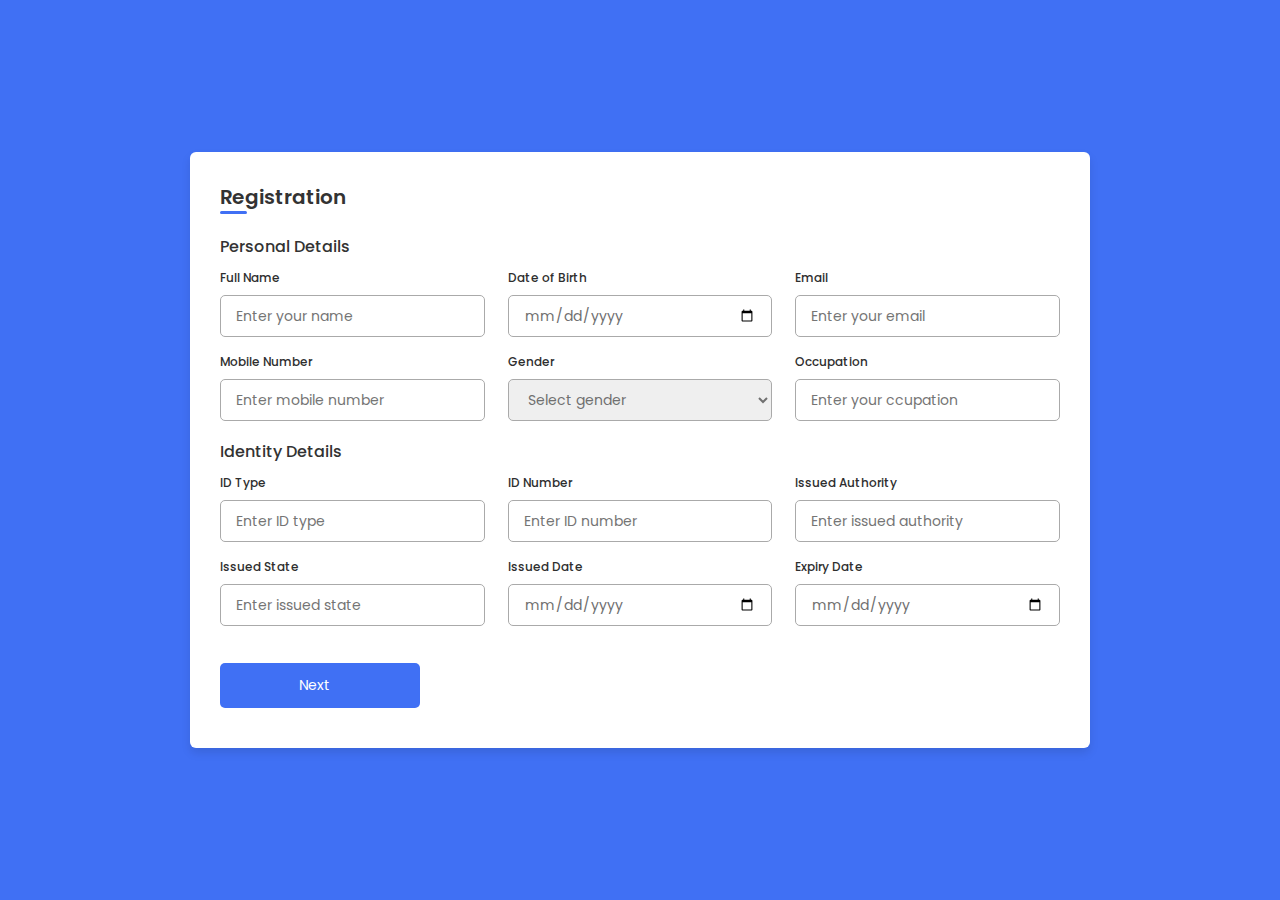
<file: WEBSITE/index.html>
<!DOCTYPE html>
<html lang="en">
<head>
    <meta charset="UTF-8">
    <meta http-equiv="X-UA-Compatible" content="IE=edge">
    <meta name="viewport" content="width=device-width, initial-scale=1.0">
    
    <!----======== CSS ======== -->
    <link rel="stylesheet" href="style.css">
     
    <!----===== Iconscout CSS ===== -->
    <link rel="stylesheet" href="https://unicons.iconscout.com/release/v4.0.0/css/line.css">

    <title>Responsive Regisration Form </title> 
</head>
<body>
    <div class="container">
        <header>Registration</header>

        <form action="#">
            <div class="form first">
                <div class="details personal">
                    <span class="title">Personal Details</span>

                    <div class="fields">
                        <div class="input-field">
                            <label>Full Name</label>
                            <input type="text" placeholder="Enter your name" required>
                        </div>

                        <div class="input-field">
                            <label>Date of Birth</label>
                            <input type="date" placeholder="Enter birth date" required>
                        </div>

                        <div class="input-field">
                            <label>Email</label>
                            <input type="text" placeholder="Enter your email" required>
                        </div>

                        <div class="input-field">
                            <label>Mobile Number</label>
                            <input type="number" placeholder="Enter mobile number" required>
                        </div>

                        <div class="input-field">
                            <label>Gender</label>
                            <select required>
                                <option disabled selected>Select gender</option>
                                <option>Male</option>
                                <option>Female</option>
                                <option>Others</option>
                            </select>
                        </div>

                        <div class="input-field">
                            <label>Occupation</label>
                            <input type="text" placeholder="Enter your ccupation" required>
                        </div>
                    </div>
                </div>

                <div class="details ID">
                    <span class="title">Identity Details</span>

                    <div class="fields">
                        <div class="input-field">
                            <label>ID Type</label>
                            <input type="text" placeholder="Enter ID type" required>
                        </div>

                        <div class="input-field">
                            <label>ID Number</label>
                            <input type="number" placeholder="Enter ID number" required>
                        </div>

                        <div class="input-field">
                            <label>Issued Authority</label>
                            <input type="text" placeholder="Enter issued authority" required>
                        </div>

                        <div class="input-field">
                            <label>Issued State</label>
                            <input type="text" placeholder="Enter issued state" required>
                        </div>

                        <div class="input-field">
                            <label>Issued Date</label>
                            <input type="date" placeholder="Enter your issued date" required>
                        </div>

                        <div class="input-field">
                            <label>Expiry Date</label>
                            <input type="date" placeholder="Enter expiry date" required>
                        </div>
                    </div>

                    <button class="nextBtn">
                        <span class="btnText">Next</span>
                        <i class="uil uil-navigator"></i>
                    </button>
                </div> 
            </div>

            <div class="form second">
                <div class="details address">
                    <span class="title">Address Details</span>

                    <div class="fields">
                        <div class="input-field">
                            <label>Address Type</label>
                            <input type="text" placeholder="Permanent or Temporary" required>
                        </div>

                        <div class="input-field">
                            <label>Nationality</label>
                            <input type="text" placeholder="Enter nationality" required>
                        </div>

                        <div class="input-field">
                            <label>State</label>
                            <input type="text" placeholder="Enter your state" required>
                        </div>

                        <div class="input-field">
                            <label>District</label>
                            <input type="text" placeholder="Enter your district" required>
                        </div>

                        <div class="input-field">
                            <label>Block Number</label>
                            <input type="number" placeholder="Enter block number" required>
                        </div>

                        <div class="input-field">
                            <label>Ward Number</label>
                            <input type="number" placeholder="Enter ward number" required>
                        </div>
                    </div>
                </div>

                <div class="details family">
                    <span class="title">Family Details</span>

                    <div class="fields">
                        <div class="input-field">
                            <label>Father Name</label>
                            <input type="text" placeholder="Enter father name" required>
                        </div>

                        <div class="input-field">
                            <label>Mother Name</label>
                            <input type="text" placeholder="Enter mother name" required>
                        </div>

                        <div class="input-field">
                            <label>Grandfather</label>
                            <input type="text" placeholder="Enter grandfther name" required>
                        </div>

                        <div class="input-field">
                            <label>Spouse Name</label>
                            <input type="text" placeholder="Enter spouse name" required>
                        </div>

                        <div class="input-field">
                            <label>Father in Law</label>
                            <input type="text" placeholder="Father in law name" required>
                        </div>

                        <div class="input-field">
                            <label>Mother in Law</label>
                            <input type="text" placeholder="Mother in law name" required>
                        </div>
                    </div>

                    <div class="buttons">
                        <div class="backBtn">
                            <i class="uil uil-navigator"></i>
                            <span class="btnText">Back</span>
                        </div>
                        
                        <button class="sumbit">
                            <span class="btnText">Submit</span>
                            <i class="uil uil-navigator"></i>
                        </button>
                    </div>
                </div> 
            </div>
        </form>
    </div>

    <script src="script.js"></script>
</body>
</html>
</file>
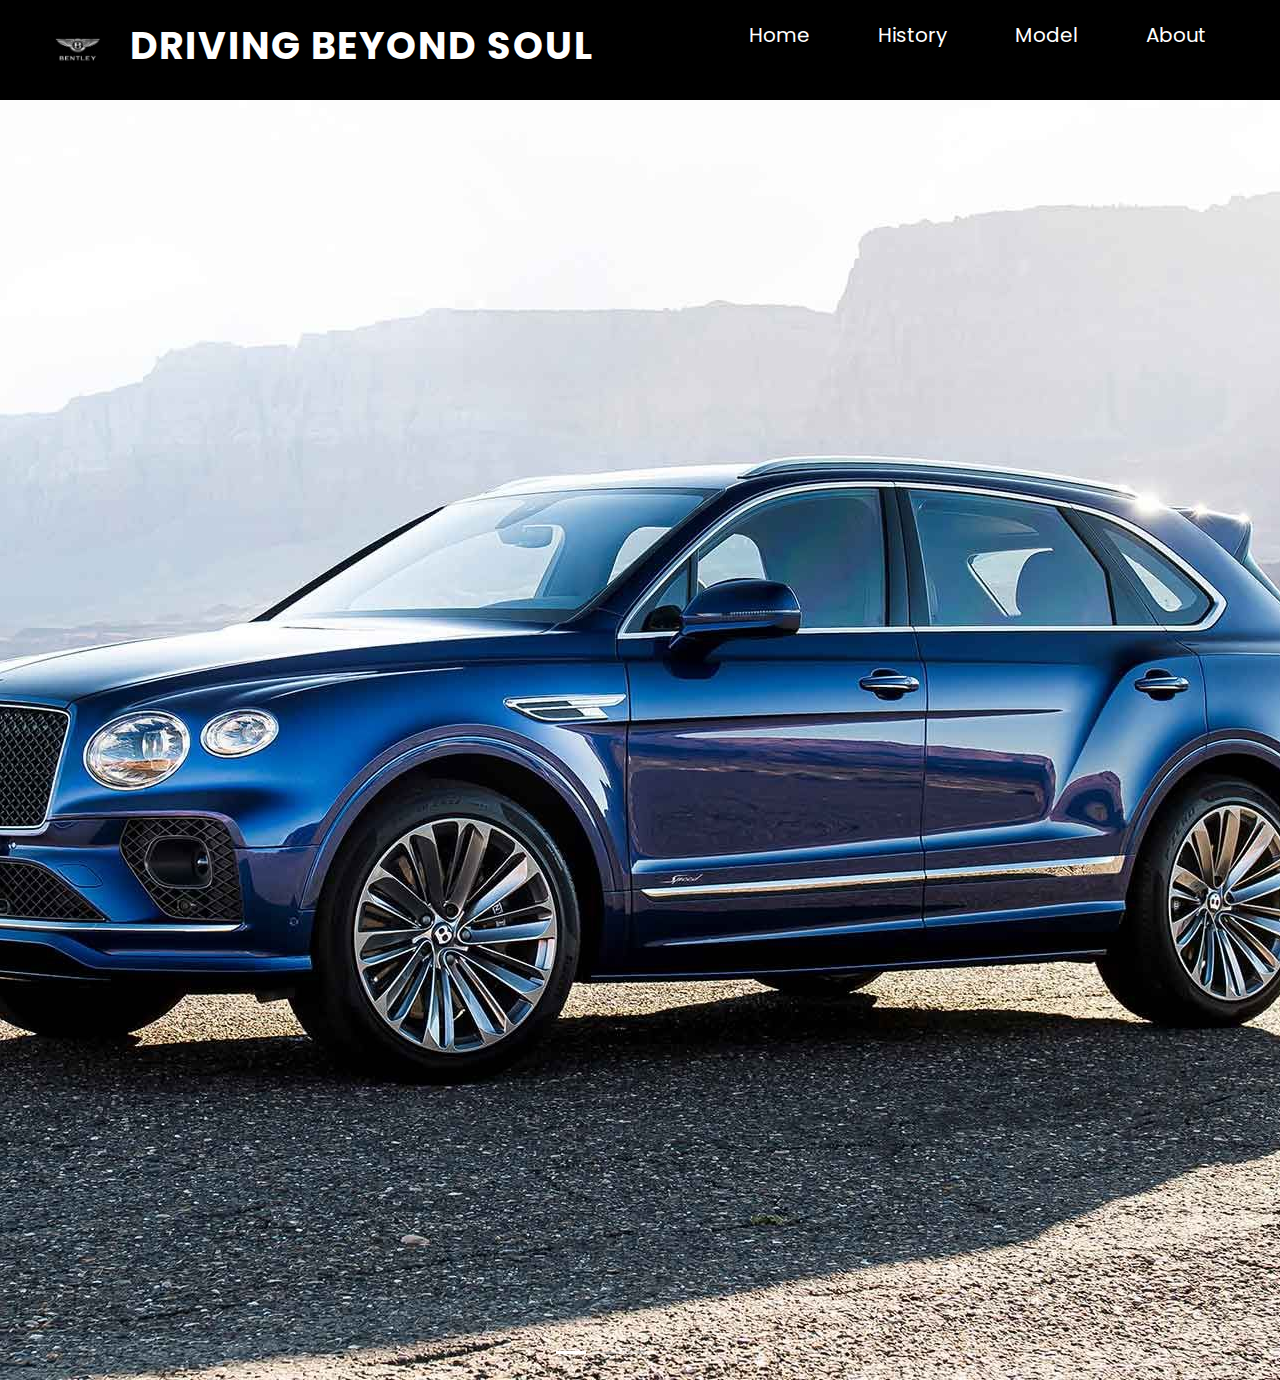
<file: home.html>
<!DOCTYPE html>
<html lang="en">
<head>
    <meta charset="UTF-8">
    <meta http-equiv="X-UA-Compatible" content="IE=edge">
    <meta name="viewport" content="width=device-width, initial-scale=1.0">
    <link rel="stylesheet" href="https://maxcdn.bootstrapcdn.com/bootstrap/4.5.2/css/bootstrap.min.css">
    <link rel="stylesheet" href="https://cdnjs.cloudflare.com/ajax/libs/font-awesome/6.0.0-beta3/css/all.min.css"><!-- Font Awesome CSS -->
    <link rel="stylesheet" href="style.css">
    <style>
        /* Your existing CSS styles */
        body {
            margin: 0;
            padding: 0;
            font-family: sans-serif;
        }

        header {
            background: url("bently.jpg");
            background-size: cover;
            background-position: center;
            height: 100vh;
        }

        nav {
            position: absolute;
            width: 100%;
        }

        nav ul {
            float: right;
            margin: 0;
            padding-right: 42px;
        }

        nav ul li {
            display: inline-block;
            padding: 16px 32px;
            transition: transform 0.3s ease-in-out; /* Apply transition effect */
        }

        nav ul li a {
            text-decoration: none;
            color: #ffffff;
            font-size: 20px;
        }

        .logo {
            height: 60px;
            float: left;
            margin: 16px 48px;
            animation: fadeIn 1s ease-in-out; /* Apply fadeIn animation */
        }

        h1 {
            font-size: 38px;
            text-transform: uppercase;
            letter-spacing: 2px;
            font-weight: bold;
            text-align: center;
            margin-left: 130px;
            color: #ffffff;
            animation: fadeInUp 1s ease-in-out; /* Apply fadeInUp animation */
        }

        nav ul li a:hover {
            color: rgb(255, 255, 255);
            transform: translateY(-5px); /* Move the link up on hover */
        }

        /* CSS for the black navigation bar */
        .navbar {
            background-color: #000000;
            color: #ffffff;
            padding: 10px 0;
            position: fixed;
            top: 0;
            width: 100%;
            z-index: 1000;
            height: 100px;
        }

        .navbar nav ul li ul.dropdown {
            display: none;
            position: absolute;
            background-color: rgba(0, 0, 0, 0.8); /* Adjust the alpha (4th parameter) for transparency */
            padding: 10px 0;
            border-top: 2px solid #ffffff;
            z-index: 1000;
            backdrop-filter: blur(10px); /* Apply blur effect */
        }

        .navbar nav ul li ul.dropdown li {
            display: block;
            text-align: left;
        }

        .navbar nav ul li ul.dropdown li a {
            color: #ffffff;
            padding: 10px 20px;
            text-decoration: none;
            display: block;
            font-size: 16px;
        }

        .navbar ul li:hover ul.dropdown {
            display: block;
        }

        /* Carousel styles */
        .carousel-container {
            margin-top: 100px;
        }

        .carousel-inner {
            animation: fadeIn 2s ease-in-out; /* Apply fadeIn animation */
        }

        /* Custom CSS for the modal window */
        .modal-content {
            background-color: #ffffff;
            color: #000000;
        }

        /* Contact section styles */
        .contact-container {
            text-align: center;
            padding: 50px 0;
            background-color: #f2f2f2;
        }

        .contact-icons {
            font-size: 36px;
            margin-top: 20px;
        }

        .contact-icons a {
            margin: 0 15px;
            color: #333;
            transition: color 0.3s ease-in-out; /* Apply color transition */
        }

        .contact-icons a:hover {
            color: #007bff; /* Change color on hover */
        }

        /* Additional CSS for animations */
        @keyframes fadeIn {
            0% {
                opacity: 0;
            }
            100% {
                opacity: 1;
            }
        }

        @keyframes fadeInUp {
            0% {
                opacity: 0;
                transform: translateY(20px);
            }
            100% {
                opacity: 1;
                transform: translateY(0);
            }
        }
    </style>
</head>
<body>
    <div class="navbar">
        <nav>
            <img class="logo" src="logg.jpg" alt="">
            <div class="menu">
                <ul>
                    <li><a href="index.html">Home</a></li>
                    <li><a href="#">History</a></li>
                    <li>
                        <a href="#">Model</a>
                        <ul class="dropdown">
                            <li><a href="#">Bentayga</a></li>
                            <li><a href="#">Flying Spur</a></li>
                            <li><a href="#">Continental GT</a></li>
                        </ul>
                    </li>
                    <li><a href="slideshow.html">About</a></li>
                </ul>
            </div>
        </nav>
        <h1>DRIVING BEYOND SOUL</h1>
    </div>

    <!-- Carousel Section -->
    <section class="carousel-container">
        <div id="myCarousel" class="carousel slide" data-ride="carousel">
            <!-- Indicators -->
            <ol class="carousel-indicators">
                <li data-target="#myCarousel" data-slide-to="0" class="active"></li>
                <li data-target="#myCarousel" data-slide-to="1"></li>
                <li data-target="#myCarousel" data-slide-to="2"></li>
            </ol>

            <!-- Slides -->
            <div class="carousel-inner">
                <div class="carousel-item active">
                    <img src="c.jpg" alt="Image 1">
                </div>
                <div class="carousel-item">
                    <img src="d.jpg" alt="Image 2">
                </div>
                <div class="carousel-item">
                    <img src="e.jpg" alt="Image 3">
                </div>
            </div>

            <!-- Controls -->
            <a class="carousel-control-prev" href="#myCarousel" data-slide="prev">
                <span class="carousel-control-prev-icon"></span>
            </a>
            <a class="carousel-control-next" href="#myCarousel" data-slide="next">
                <span class="carousel-control-next-icon"></span>
            </a>
        </div>
    </section>

    <!-- Modal Window -->
    <div class="modal fade" id="myModal">
        <div class="modal-dialog">
            <div class="modal-content">
                <!-- Modal Header -->
                <div class="modal-header">
                    <h4 class="modal-title">Contact Us</h4>
                    <button type="button" class="close" data-dismiss="modal">&times;</button>
                </div>

                <!-- Modal body -->
                <div class="modal-body">
                    <p>Page not found !!!</p>
                </div>

                <!-- Modal footer -->
                <div class="modal-footer">
                    <button type="button" class="btn btn-secondary" data-dismiss="modal">Close</button>
                </div>
            </div>
        </div>
    </div>

    <!-- Contact Section -->
    <section id="contact" class="contact-container">
        <div class="contact-icons">
            <a href="https://www.instagram.com/your-instagram-profile/" target="_blank"><i class="fab fa-instagram"></i></a>
            <a href="https://www.facebook.com/your-facebook-profile/" target="_blank"><i class="fab fa-facebook"></i></a>
        </div>
    </section>

    <!-- JavaScript -->
    <script src="https://code.jquery.com/jquery-3.6.0.min.js"></script>
    <script src="https://maxcdn.bootstrapcdn.com/bootstrap/4.5.2/js/bootstrap.min.js"></script>
    <script>
        $(document).ready(function () {
            // Initialize the Bootstrap carousel
            $('#myCarousel').carousel();

            // Custom JavaScript for additional interactivity
            // Add your code here
        });
    </script>
</body>
</html>
</file>
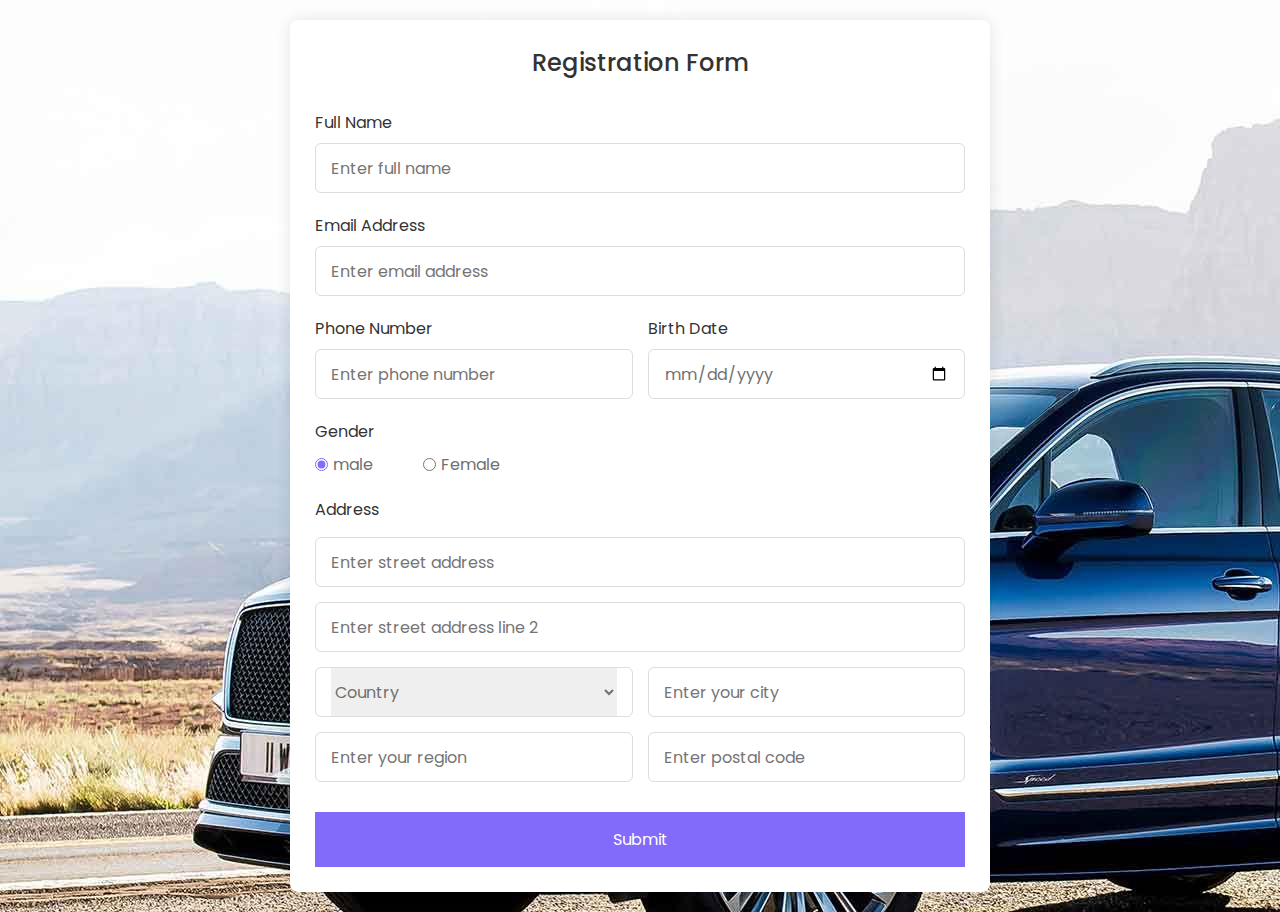
<file: index1.html>
<!DOCTYPE html>

<html lang="en">
  <head>
    <meta charset="UTF-8" />
    <meta name="viewport" content="width=device-width, initial-scale=1.0" />
    <meta http-equiv="X-UA-Compatible" content="ie=edge" />
    <title>Registration Form in HTML CSS</title>
    
    <link rel="stylesheet" href="style1.css" />
  </head>
  <body>
    <section class="container">
      <header>Registration Form</header>
      <form action="#" class="form">
        <div class="input-box">
          <label>Full Name</label>
          <input type="text" placeholder="Enter full name" required />
        </div>

        <div class="input-box">
          <label>Email Address</label>
          <input type="text" placeholder="Enter email address" required />
        </div>

        <div class="column">
          <div class="input-box">
            <label>Phone Number</label>
            <input type="number" placeholder="Enter phone number" required />
          </div>
          <div class="input-box">
            <label>Birth Date</label>
            <input type="date" placeholder="Enter birth date" required />
          </div>
        </div>
        <div class="gender-box">
          <h3>Gender</h3>
          <div class="gender-option">
            <div class="gender">
              <input type="radio" id="check-male" name="gender" checked />
              <label for="check-male">male</label>
            </div>
            <div class="gender">
              <input type="radio" id="check-female" name="gender" />
              <label for="check-female">Female</label>
            </div>
          </div>
        </div>
        <div class="input-box address">
          <label>Address</label>
          <input type="text" placeholder="Enter street address" required />
          <input type="text" placeholder="Enter street address line 2" required />
          <div class="column">
            <div class="select-box">
              <select>
                <option hidden>Country</option>
                <option>Africa</option>
                <option>China</option>
                <option>India</option>
                <option>Nepal</option>
              </select>
            </div>
            <input type="text" placeholder="Enter your city" required />
          </div>
          <div class="column">
            <input type="text" placeholder="Enter your region" required />
            <input type="number" placeholder="Enter postal code" required />
          </div>
        </div>
        <button>Submit</button>
      </form>
    </section>
    <script>
      function validateForm() {
          // Reset error messages
          clearErrors();

          // Get form inputs
          const fullName = document.getElementById("fullName").value;
          const email = document.getElementById("email").value;
          const phoneNumber = document.getElementById("phoneNumber").value;
          const birthDate = document.getElementById("birthDate").value;
          const streetAddress = document.getElementById("streetAddress").value;
          const city = document.getElementById("city").value;
          const region = document.getElementById("region").value;
          const postalCode = document.getElementById("postalCode").value;

          // Define regular expressions for validation
          const emailRegex = /^[^\s@]+@[^\s@]+\.[^\s@]+$/;
          const phoneRegex = /^\d{10}$/;

          let valid = true;

          // Validate Full Name
          if (fullName.trim() === "") {
              document.getElementById("fullNameError").textContent = "Full Name is required.";
              valid = false;
          }

          // Validate Email
          if (!emailRegex.test(email)) {
              document.getElementById("emailError").textContent = "Invalid email address.";
              valid = false;
          }

          // Validate Phone Number
          if (!phoneRegex.test(phoneNumber)) {
              document.getElementById("phoneNumberError").textContent = "Invalid phone number (10 digits only).";
              valid = false;
          }

          // Validate Birth Date (you can add more specific validation if needed)
          if (birthDate.trim() === "") {
              document.getElementById("birthDateError").textContent = "Birth Date is required.";
              valid = false;
          }

          // Validate Street Address
          if (streetAddress.trim() === "") {
              document.getElementById("streetAddressError").textContent = "Street Address is required.";
              valid = false;
          }

          // Validate City
          if (city.trim() === "") {
              document.getElementById("cityError").textContent = "City is required.";
              valid = false;
          }

          // Validate Region
          if (region.trim() === "") {
              document.getElementById("regionError").textContent = "Region is required.";
              valid = false;
          }

          // Validate Postal Code
          if (postalCode.trim() === "") {
              document.getElementById("postalCodeError").textContent = "Postal Code is required.";
              valid = false;
          }

          return valid;
      }

      function clearErrors() {
          const errorElements = document.getElementsByClassName("error");
          for (let i = 0; i < errorElements.length; i++) {
              errorElements[i].textContent = "";
          }
      }
  </script>
  </body>
</html>
</file>
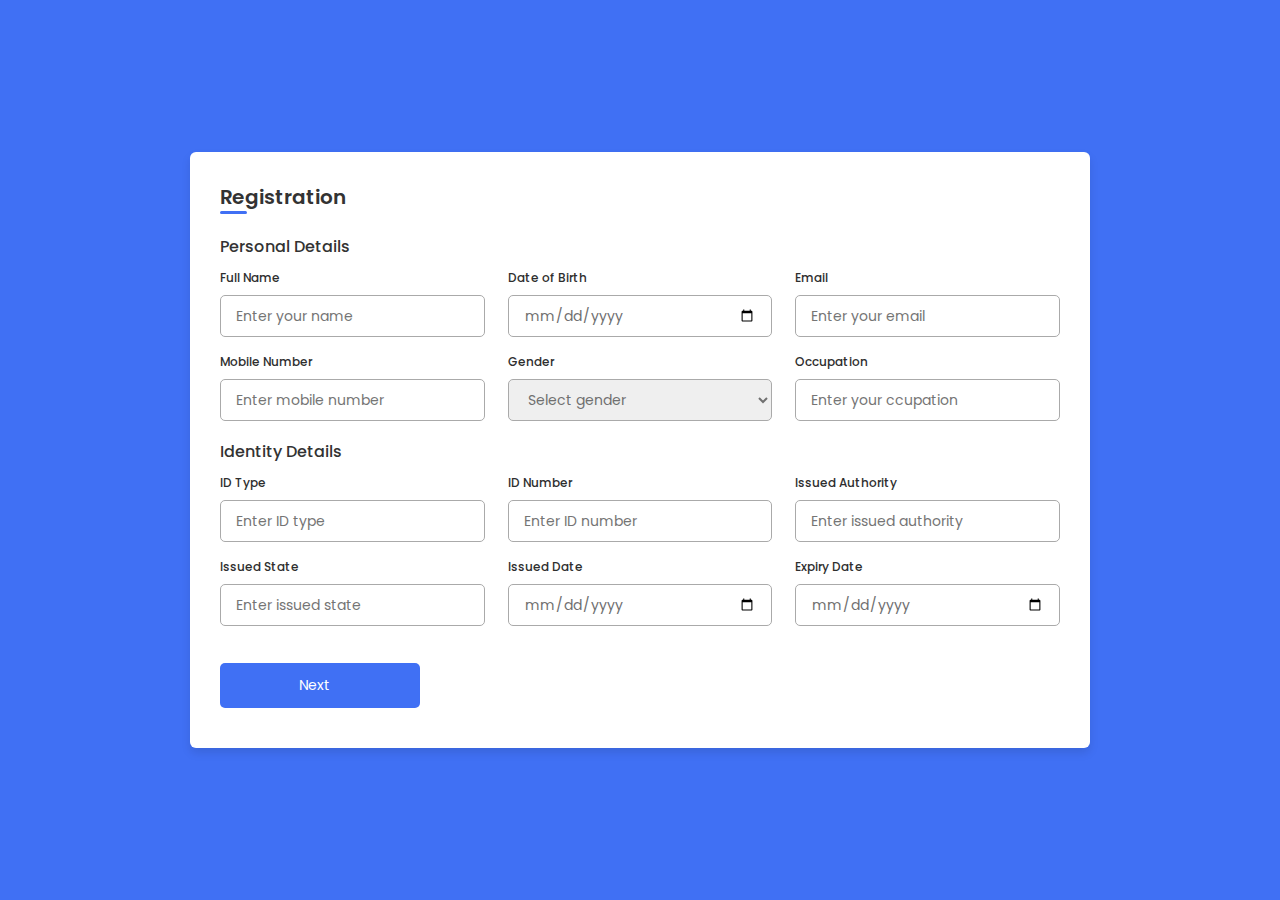
<file: index2.html>
<!DOCTYPE html>
<html lang="en">
<head>
    <meta charset="UTF-8">
    <meta http-equiv="X-UA-Compatible" content="IE=edge">
    <meta name="viewport" content="width=device-width, initial-scale=1.0">
    
    <!----======== CSS ======== -->
    <link rel="stylesheet" href="style.css">
     
    <!----===== Iconscout CSS ===== -->
    <link rel="stylesheet" href="https://unicons.iconscout.com/release/v4.0.0/css/line.css">

    <title>Responsive Regisration Form </title> 
</head>
<body>
    <div class="container">
        <header>Registration</header>

        <form action="#">
            <div class="form first">
                <div class="details personal">
                    <span class="title">Personal Details</span>

                    <div class="fields">
                        <div class="input-field">
                            <label>Full Name</label>
                            <input type="text" placeholder="Enter your name" required>
                        </div>

                        <div class="input-field">
                            <label>Date of Birth</label>
                            <input type="date" placeholder="Enter birth date" required>
                        </div>

                        <div class="input-field">
                            <label>Email</label>
                            <input type="text" placeholder="Enter your email" required>
                        </div>

                        <div class="input-field">
                            <label>Mobile Number</label>
                            <input type="number" placeholder="Enter mobile number" required>
                        </div>

                        <div class="input-field">
                            <label>Gender</label>
                            <select required>
                                <option disabled selected>Select gender</option>
                                <option>Male</option>
                                <option>Female</option>
                                <option>Others</option>
                            </select>
                        </div>

                        <div class="input-field">
                            <label>Occupation</label>
                            <input type="text" placeholder="Enter your ccupation" required>
                        </div>
                    </div>
                </div>

                <div class="details ID">
                    <span class="title">Identity Details</span>

                    <div class="fields">
                        <div class="input-field">
                            <label>ID Type</label>
                            <input type="text" placeholder="Enter ID type" required>
                        </div>

                        <div class="input-field">
                            <label>ID Number</label>
                            <input type="number" placeholder="Enter ID number" required>
                        </div>

                        <div class="input-field">
                            <label>Issued Authority</label>
                            <input type="text" placeholder="Enter issued authority" required>
                        </div>

                        <div class="input-field">
                            <label>Issued State</label>
                            <input type="text" placeholder="Enter issued state" required>
                        </div>

                        <div class="input-field">
                            <label>Issued Date</label>
                            <input type="date" placeholder="Enter your issued date" required>
                        </div>

                        <div class="input-field">
                            <label>Expiry Date</label>
                            <input type="date" placeholder="Enter expiry date" required>
                        </div>
                    </div>

                    <button class="nextBtn">
                        <span class="btnText">Next</span>
                        <i class="uil uil-navigator"></i>
                    </button>
                </div> 
            </div>

            <div class="form second">
                <div class="details address">
                    <span class="title">Address Details</span>

                    <div class="fields">
                        <div class="input-field">
                            <label>Address Type</label>
                            <input type="text" placeholder="Permanent or Temporary" required>
                        </div>

                        <div class="input-field">
                            <label>Nationality</label>
                            <input type="text" placeholder="Enter nationality" required>
                        </div>

                        <div class="input-field">
                            <label>State</label>
                            <input type="text" placeholder="Enter your state" required>
                        </div>

                        <div class="input-field">
                            <label>District</label>
                            <input type="text" placeholder="Enter your district" required>
                        </div>

                        <div class="input-field">
                            <label>Block Number</label>
                            <input type="number" placeholder="Enter block number" required>
                        </div>

                        <div class="input-field">
                            <label>Ward Number</label>
                            <input type="number" placeholder="Enter ward number" required>
                        </div>
                    </div>
                </div>

                <div class="details family">
                    <span class="title">Family Details</span>

                    <div class="fields">
                        <div class="input-field">
                            <label>Father Name</label>
                            <input type="text" placeholder="Enter father name" required>
                        </div>

                        <div class="input-field">
                            <label>Mother Name</label>
                            <input type="text" placeholder="Enter mother name" required>
                        </div>

                        <div class="input-field">
                            <label>Grandfather</label>
                            <input type="text" placeholder="Enter grandfther name" required>
                        </div>

                        <div class="input-field">
                            <label>Spouse Name</label>
                            <input type="text" placeholder="Enter spouse name" required>
                        </div>

                        <div class="input-field">
                            <label>Father in Law</label>
                            <input type="text" placeholder="Father in law name" required>
                        </div>

                        <div class="input-field">
                            <label>Mother in Law</label>
                            <input type="text" placeholder="Mother in law name" required>
                        </div>
                    </div>

                    <div class="buttons">
                        <div class="backBtn">
                            <i class="uil uil-navigator"></i>
                            <span class="btnText">Back</span>
                        </div>
                        
                        <button class="sumbit">
                            <span class="btnText">Submit</span>
                            <i class="uil uil-navigator"></i>
                        </button>
                    </div>
                </div> 
            </div>
        </form>
    </div>

    <script src="script.js"></script>
</body>
</html>
</file>
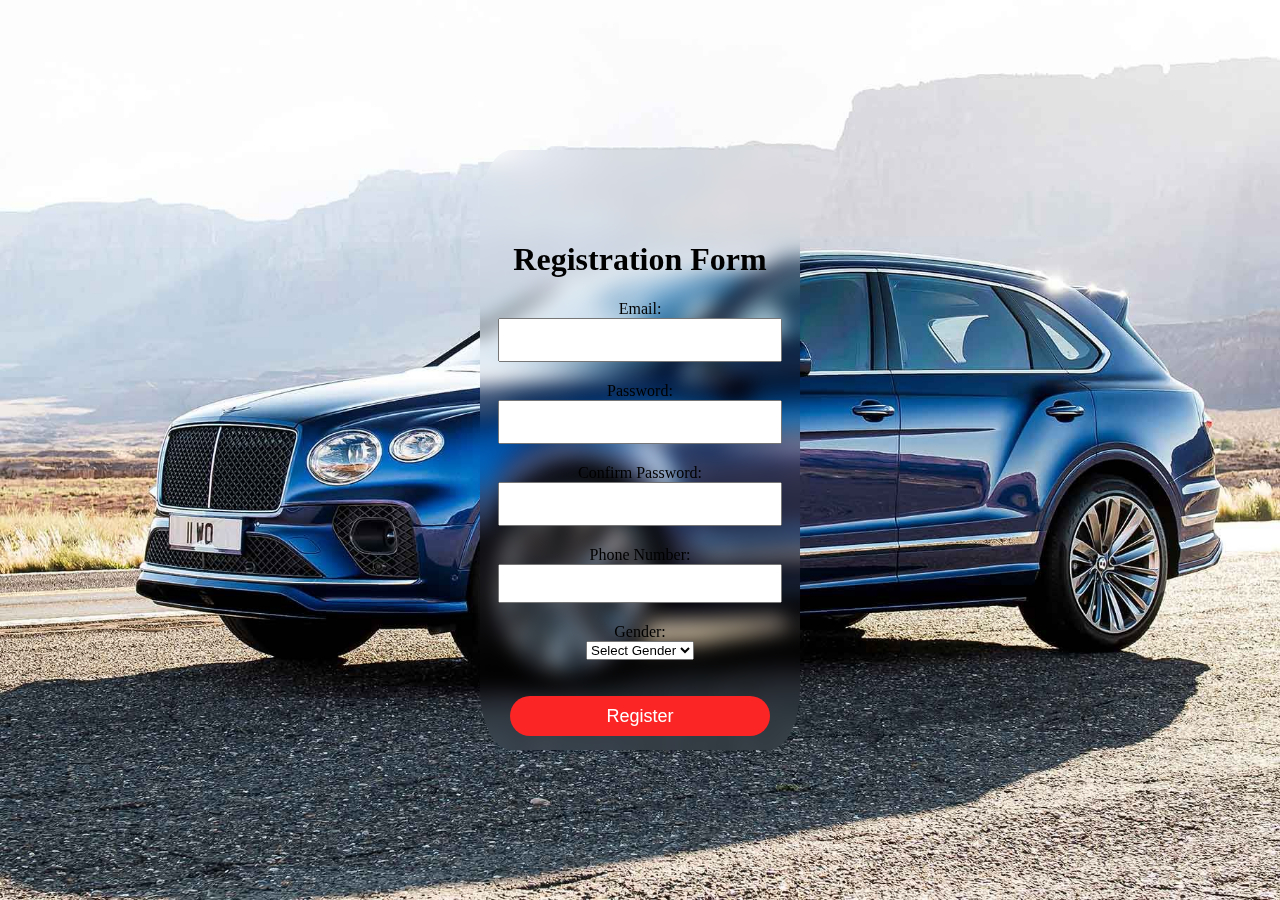
<file: Registration.html>
<!DOCTYPE html>
<html>
<head>
    <!--<title>Registration Form</title>-->
    <style>
        /* Add some styling to the form */
        form {
            display: flex;
            flex-direction: column;
            align-items: center;
        }
        input[type="text"], input[type="password"], input[type="tel"] {
            margin-bottom: 10px;
            padding: 10px;
            width: 200px;
        }
        input[type="submit"] {
            padding: 10px 20px;
        }
         /* Set the height of the body */
         body {
            height: 100vh;
            margin: 0;
            background-image: url("c.jpg"); /* Set your desired background image here */
            background-size: cover;
        }
        .registration-box{
            width: 320px;
            height: 600px;
            backdrop-filter: blur(10px);
            color: rgb(0, 0, 0);
            top: 50%;
            left: 50%;
            position: absolute;
            transform: translate(-50%, -50%);
            box-sizing: border-box;
            padding: 70px 30px;
            border-radius: 10%;
        }
.registration-box input{
    width: 100%;
    margin-bottom: 20px;
}
.registration-box input[type="text"], input[type="password"]{
    height: 20px;
    color: black;
    font-size: 16px;
}
.registration-box input[type="submit"]{
         border: none;
         border: none;
         outline: none;
         height: 40px;
         background: #fb2525;
         color: #fff;
         font-size: 18px;
         border-radius: 20px;
}
.registration-box input[type="submit"]:hover{
    cursor: pointer;
    background: blue;
    color: #000;
}
        
    </style>
</head>
<body>
   
    <div class="registration-box">
        <h1 style="text-align: center;">Registration Form</h1>
    <form id="registration-form">
        <label for="email">Email:</label>
        <input type="text" id="email" name="email">
        <label for="password">Password:</label>
        <input type="password" id="password" name="password">
        <label for="confirm-password">Confirm Password:</label>
        <input type="password" id="confirm-password" name="confirm-password">
        <label for="phone-number">Phone Number:</label>
        <input type="tel" id="phone-number" name="phone-number">
        <label for="gender">Gender:</label>
        <select id="gender" name="gender">
            <option value="">Select Gender</option>
            <option value="male">Male</option>
            <option value="female">Female</option>
        </select><br><br>
        <input type="submit" value="Register">
    </form>
</div>

    <script>
        // Get references to the form elements
        var form = document.querySelector('#registration-form');
        var emailInput = document.querySelector('#email');
        var passwordInput = document.querySelector('#password');
        var confirmPasswordInput = document.querySelector('#confirm-password');
        var phoneNumberInput = document.querySelector('#phone-number');
        
        // Add an event listener to the form's submit event
        form.addEventListener('submit', function(event) {
            // Prevent the form from being submitted
            event.preventDefault();

            // Validate the entered information
            if (validateEmail(emailInput.value) && validatePassword(passwordInput.value) && validateConfirmPassword(passwordInput.value, confirmPasswordInput.value) && validatePhoneNumber(phoneNumberInput.value)) {
                // If all information is valid, submit the form
                alert('Registration successful!');
                form.submit();
            } else {
                // If any information is invalid, display an error message
                alert('Please enter valid information.');
            }
        });

         // Function to validate an email address
         function validateEmail(email) {
             // Use a regular expression to check if the email is in a valid format
             var re = /^[\w-\.]+@([\w-]+\.)+[\w-]{2,4}$/;
             return re.test(email);
         }

         // Function to validate a password
         function validatePassword(password) {
             // Check if the password is at least 8 characters long
             return password.length >= 8;
         }

         // Function to validate the confirm password
         function validateConfirmPassword(password, confirmPassword) {
             // Check if the confirm password matches the password
             return password === confirmPassword;
         }

         // Function to validate a phone number
         function validatePhoneNumber(phoneNumber) {
             // Use a regular expression to check if the phone number is in a valid format
             var re = /^\d{10}$/;
             return re.test(phoneNumber);
         }
    </script>
</body>
</html>
</file>
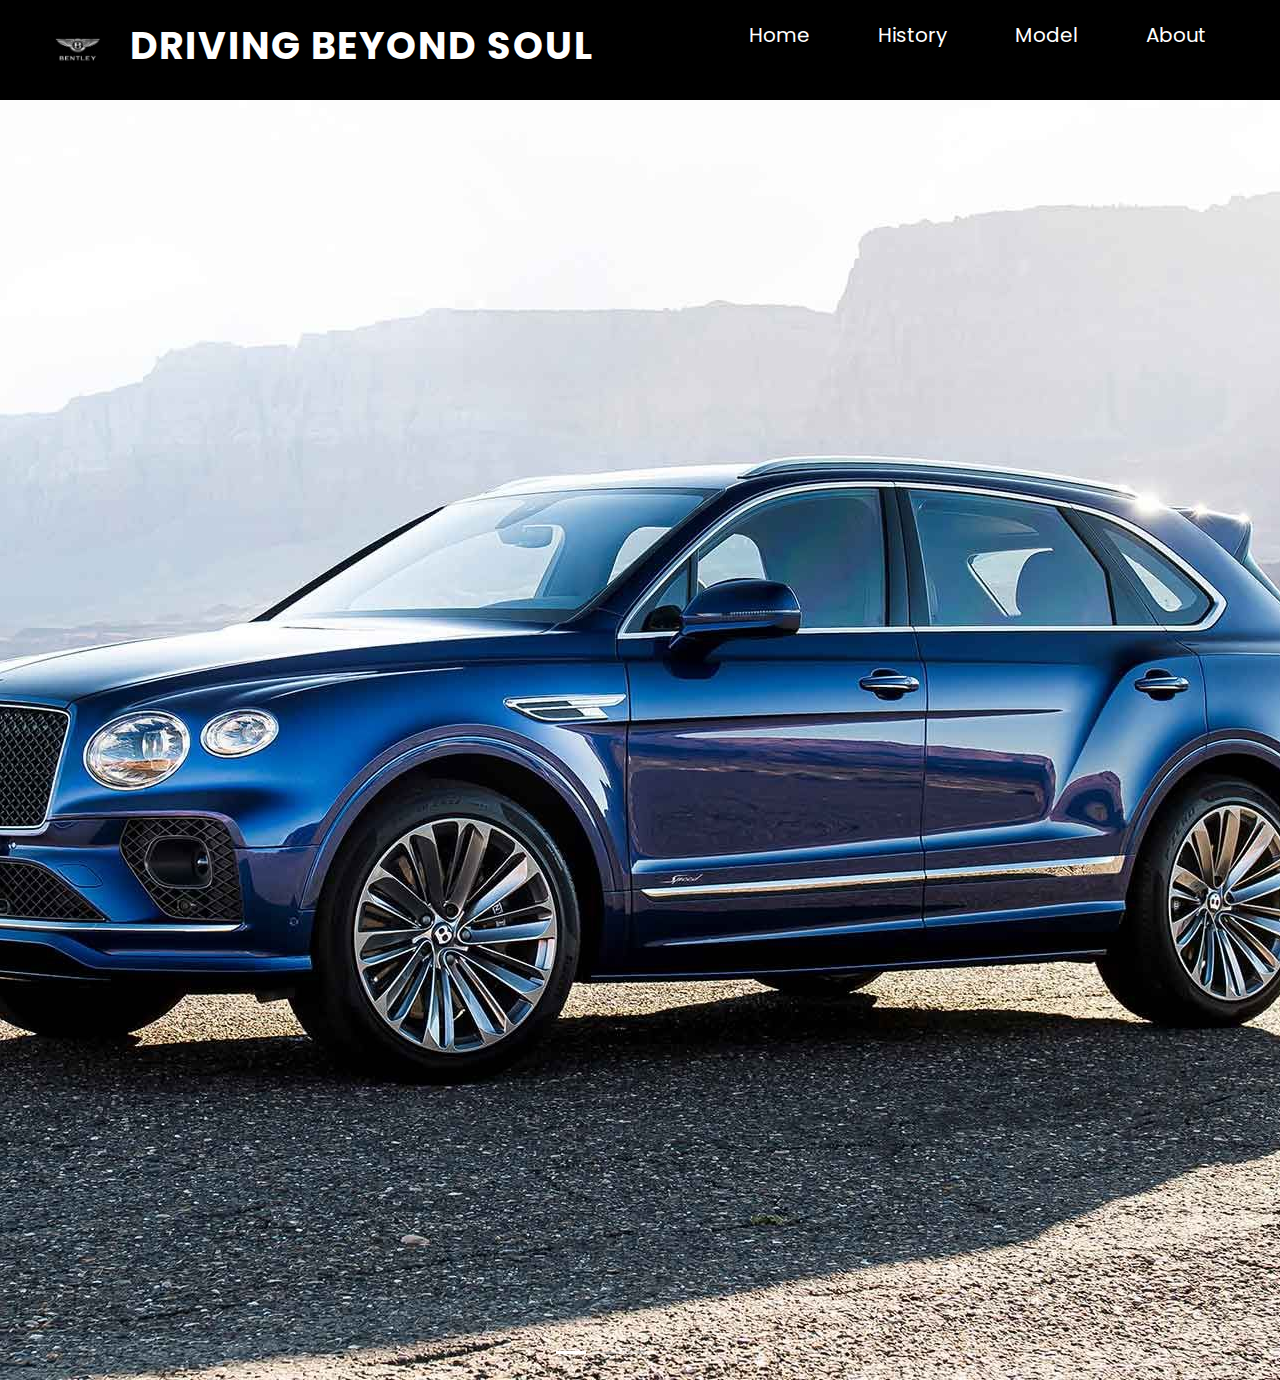
<file: WEBSITE/home.html>
<!DOCTYPE html>
<html lang="en">
<head>
    <meta charset="UTF-8">
    <meta http-equiv="X-UA-Compatible" content="IE=edge">
    <meta name="viewport" content="width=device-width, initial-scale=1.0">
    <link rel="stylesheet" href="https://maxcdn.bootstrapcdn.com/bootstrap/4.5.2/css/bootstrap.min.css">
    <link rel="stylesheet" href="https://cdnjs.cloudflare.com/ajax/libs/font-awesome/6.0.0-beta3/css/all.min.css"><!-- Font Awesome CSS -->
    <link rel="stylesheet" href="style.css">
    <style>
        /* Your existing CSS styles */
        body {
            margin: 0;
            padding: 0;
            font-family: sans-serif;
        }

        header {
            background: url("bently.jpg");
            background-size: cover;
            background-position: center;
            height: 100vh;
        }

        nav {
            position: absolute;
            width: 100%;
        }

        nav ul {
            float: right;
            margin: 0;
            padding-right: 42px;
        }

        nav ul li {
            display: inline-block;
            padding: 16px 32px;
            transition: transform 0.3s ease-in-out; /* Apply transition effect */
        }

        nav ul li a {
            text-decoration: none;
            color: #ffffff;
            font-size: 20px;
        }

        .logo {
            height: 60px;
            float: left;
            margin: 16px 48px;
            animation: fadeIn 1s ease-in-out; /* Apply fadeIn animation */
        }

        h1 {
            font-size: 38px;
            text-transform: uppercase;
            letter-spacing: 2px;
            font-weight: bold;
            text-align: center;
            margin-left: 130px;
            color: #ffffff;
            animation: fadeInUp 1s ease-in-out; /* Apply fadeInUp animation */
        }

        nav ul li a:hover {
            color: rgb(255, 255, 255);
            transform: translateY(-5px); /* Move the link up on hover */
        }

        /* CSS for the black navigation bar */
        .navbar {
            background-color: #000000;
            color: #ffffff;
            padding: 10px 0;
            position: fixed;
            top: 0;
            width: 100%;
            z-index: 1000;
            height: 100px;
        }

        .navbar nav ul li ul.dropdown {
            display: none;
            position: absolute;
            background-color: rgba(0, 0, 0, 0.8); /* Adjust the alpha (4th parameter) for transparency */
            padding: 10px 0;
            border-top: 2px solid #ffffff;
            z-index: 1000;
            backdrop-filter: blur(10px); /* Apply blur effect */
        }

        .navbar nav ul li ul.dropdown li {
            display: block;
            text-align: left;
        }

        .navbar nav ul li ul.dropdown li a {
            color: #ffffff;
            padding: 10px 20px;
            text-decoration: none;
            display: block;
            font-size: 16px;
        }

        .navbar ul li:hover ul.dropdown {
            display: block;
        }

        /* Carousel styles */
        .carousel-container {
            margin-top: 100px;
        }

        .carousel-inner {
            animation: fadeIn 2s ease-in-out; /* Apply fadeIn animation */
        }

        /* Custom CSS for the modal window */
        .modal-content {
            background-color: #ffffff;
            color: #000000;
        }

        /* Contact section styles */
        .contact-container {
            text-align: center;
            padding: 50px 0;
            background-color: #f2f2f2;
        }

        .contact-icons {
            font-size: 36px;
            margin-top: 20px;
        }

        .contact-icons a {
            margin: 0 15px;
            color: #333;
            transition: color 0.3s ease-in-out; /* Apply color transition */
        }

        .contact-icons a:hover {
            color: #007bff; /* Change color on hover */
        }

        /* Additional CSS for animations */
        @keyframes fadeIn {
            0% {
                opacity: 0;
            }
            100% {
                opacity: 1;
            }
        }

        @keyframes fadeInUp {
            0% {
                opacity: 0;
                transform: translateY(20px);
            }
            100% {
                opacity: 1;
                transform: translateY(0);
            }
        }
    </style>
</head>
<body>
    <div class="navbar">
        <nav>
            <img class="logo" src="logg.jpg" alt="">
            <div class="menu">
                <ul>
                    <li><a href="hompage.html">Home</a></li>
                    <li><a href="#">History</a></li>
                    <li>
                        <a href="#">Model</a>
                        <ul class="dropdown">
                            <li><a href="#">Bentayga</a></li>
                            <li><a href="#">Flying Spur</a></li>
                            <li><a href="#">Continental GT</a></li>
                        </ul>
                    </li>
                    <li><a href="slideshow.html">About</a></li>
                </ul>
            </div>
        </nav>
        <h1>DRIVING BEYOND SOUL</h1>
    </div>

    <!-- Carousel Section -->
    <section class="carousel-container">
        <div id="myCarousel" class="carousel slide" data-ride="carousel">
            <!-- Indicators -->
            <ol class="carousel-indicators">
                <li data-target="#myCarousel" data-slide-to="0" class="active"></li>
                <li data-target="#myCarousel" data-slide-to="1"></li>
                <li data-target="#myCarousel" data-slide-to="2"></li>
            </ol>

            <!-- Slides -->
            <div class="carousel-inner">
                <div class="carousel-item active">
                    <img src="c.jpg" alt="Image 1">
                </div>
                <div class="carousel-item">
                    <img src="d.jpg" alt="Image 2">
                </div>
                <div class="carousel-item">
                    <img src="e.jpg" alt="Image 3">
                </div>
            </div>

            <!-- Controls -->
            <a class="carousel-control-prev" href="#myCarousel" data-slide="prev">
                <span class="carousel-control-prev-icon"></span>
            </a>
            <a class="carousel-control-next" href="#myCarousel" data-slide="next">
                <span class="carousel-control-next-icon"></span>
            </a>
        </div>
    </section>

    <!-- Modal Window -->
    <div class="modal fade" id="myModal">
        <div class="modal-dialog">
            <div class="modal-content">
                <!-- Modal Header -->
                <div class="modal-header">
                    <h4 class="modal-title">Contact Us</h4>
                    <button type="button" class="close" data-dismiss="modal">&times;</button>
                </div>

                <!-- Modal body -->
                <div class="modal-body">
                    <p>Page not found !!!</p>
                </div>

                <!-- Modal footer -->
                <div class="modal-footer">
                    <button type="button" class="btn btn-secondary" data-dismiss="modal">Close</button>
                </div>
            </div>
        </div>
    </div>

    <!-- Contact Section -->
    <section id="contact" class="contact-container">
        <div class="contact-icons">
            <a href="https://www.instagram.com/your-instagram-profile/" target="_blank"><i class="fab fa-instagram"></i></a>
            <a href="https://www.facebook.com/your-facebook-profile/" target="_blank"><i class="fab fa-facebook"></i></a>
        </div>
    </section>

    <!-- JavaScript -->
    <script src="https://code.jquery.com/jquery-3.6.0.min.js"></script>
    <script src="https://maxcdn.bootstrapcdn.com/bootstrap/4.5.2/js/bootstrap.min.js"></script>
    <script>
        $(document).ready(function () {
            // Initialize the Bootstrap carousel
            $('#myCarousel').carousel();

            // Custom JavaScript for additional interactivity
            // Add your code here
        });
    </script>
</body>
</html>
</file>
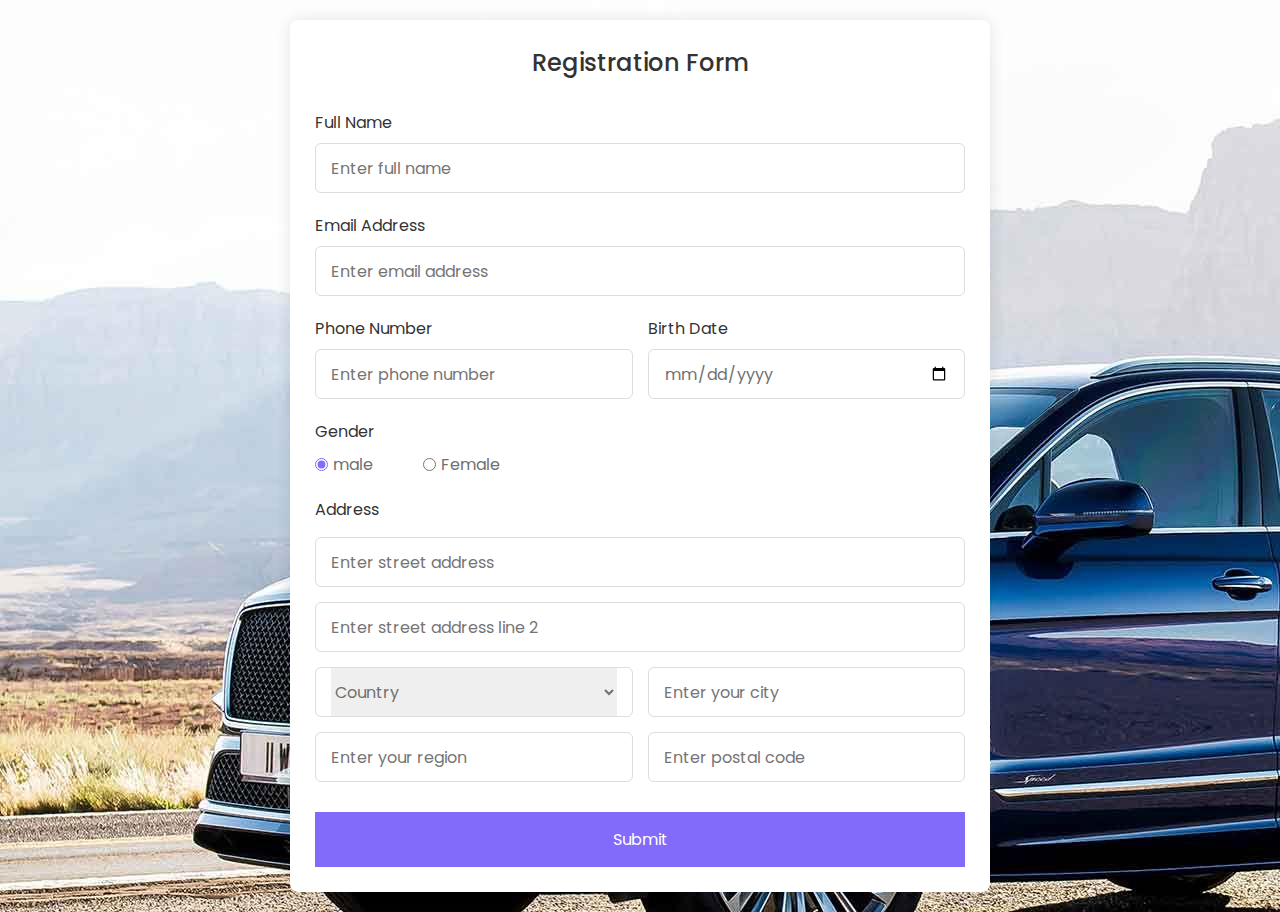
<file: WEBSITE/index1.html>
<!DOCTYPE html>

<html lang="en">
  <head>
    <meta charset="UTF-8" />
    <meta name="viewport" content="width=device-width, initial-scale=1.0" />
    <meta http-equiv="X-UA-Compatible" content="ie=edge" />
    <title>Registration Form in HTML CSS</title>
    
    <link rel="stylesheet" href="style1.css" />
  </head>
  <body>
    <section class="container">
      <header>Registration Form</header>
      <form action="#" class="form">
        <div class="input-box">
          <label>Full Name</label>
          <input type="text" placeholder="Enter full name" required />
        </div>

        <div class="input-box">
          <label>Email Address</label>
          <input type="text" placeholder="Enter email address" required />
        </div>

        <div class="column">
          <div class="input-box">
            <label>Phone Number</label>
            <input type="number" placeholder="Enter phone number" required />
          </div>
          <div class="input-box">
            <label>Birth Date</label>
            <input type="date" placeholder="Enter birth date" required />
          </div>
        </div>
        <div class="gender-box">
          <h3>Gender</h3>
          <div class="gender-option">
            <div class="gender">
              <input type="radio" id="check-male" name="gender" checked />
              <label for="check-male">male</label>
            </div>
            <div class="gender">
              <input type="radio" id="check-female" name="gender" />
              <label for="check-female">Female</label>
            </div>
          </div>
        </div>
        <div class="input-box address">
          <label>Address</label>
          <input type="text" placeholder="Enter street address" required />
          <input type="text" placeholder="Enter street address line 2" required />
          <div class="column">
            <div class="select-box">
              <select>
                <option hidden>Country</option>
                <option>Africa</option>
                <option>China</option>
                <option>India</option>
                <option>Nepal</option>
              </select>
            </div>
            <input type="text" placeholder="Enter your city" required />
          </div>
          <div class="column">
            <input type="text" placeholder="Enter your region" required />
            <input type="number" placeholder="Enter postal code" required />
          </div>
        </div>
        <button>Submit</button>
      </form>
    </section>
    <script>
      function validateForm() {
          // Reset error messages
          clearErrors();

          // Get form inputs
          const fullName = document.getElementById("fullName").value;
          const email = document.getElementById("email").value;
          const phoneNumber = document.getElementById("phoneNumber").value;
          const birthDate = document.getElementById("birthDate").value;
          const streetAddress = document.getElementById("streetAddress").value;
          const city = document.getElementById("city").value;
          const region = document.getElementById("region").value;
          const postalCode = document.getElementById("postalCode").value;

          // Define regular expressions for validation
          const emailRegex = /^[^\s@]+@[^\s@]+\.[^\s@]+$/;
          const phoneRegex = /^\d{10}$/;

          let valid = true;

          // Validate Full Name
          if (fullName.trim() === "") {
              document.getElementById("fullNameError").textContent = "Full Name is required.";
              valid = false;
          }

          // Validate Email
          if (!emailRegex.test(email)) {
              document.getElementById("emailError").textContent = "Invalid email address.";
              valid = false;
          }

          // Validate Phone Number
          if (!phoneRegex.test(phoneNumber)) {
              document.getElementById("phoneNumberError").textContent = "Invalid phone number (10 digits only).";
              valid = false;
          }

          // Validate Birth Date (you can add more specific validation if needed)
          if (birthDate.trim() === "") {
              document.getElementById("birthDateError").textContent = "Birth Date is required.";
              valid = false;
          }

          // Validate Street Address
          if (streetAddress.trim() === "") {
              document.getElementById("streetAddressError").textContent = "Street Address is required.";
              valid = false;
          }

          // Validate City
          if (city.trim() === "") {
              document.getElementById("cityError").textContent = "City is required.";
              valid = false;
          }

          // Validate Region
          if (region.trim() === "") {
              document.getElementById("regionError").textContent = "Region is required.";
              valid = false;
          }

          // Validate Postal Code
          if (postalCode.trim() === "") {
              document.getElementById("postalCodeError").textContent = "Postal Code is required.";
              valid = false;
          }

          return valid;
      }

      function clearErrors() {
          const errorElements = document.getElementsByClassName("error");
          for (let i = 0; i < errorElements.length; i++) {
              errorElements[i].textContent = "";
          }
      }
  </script>
  </body>
</html>
</file>
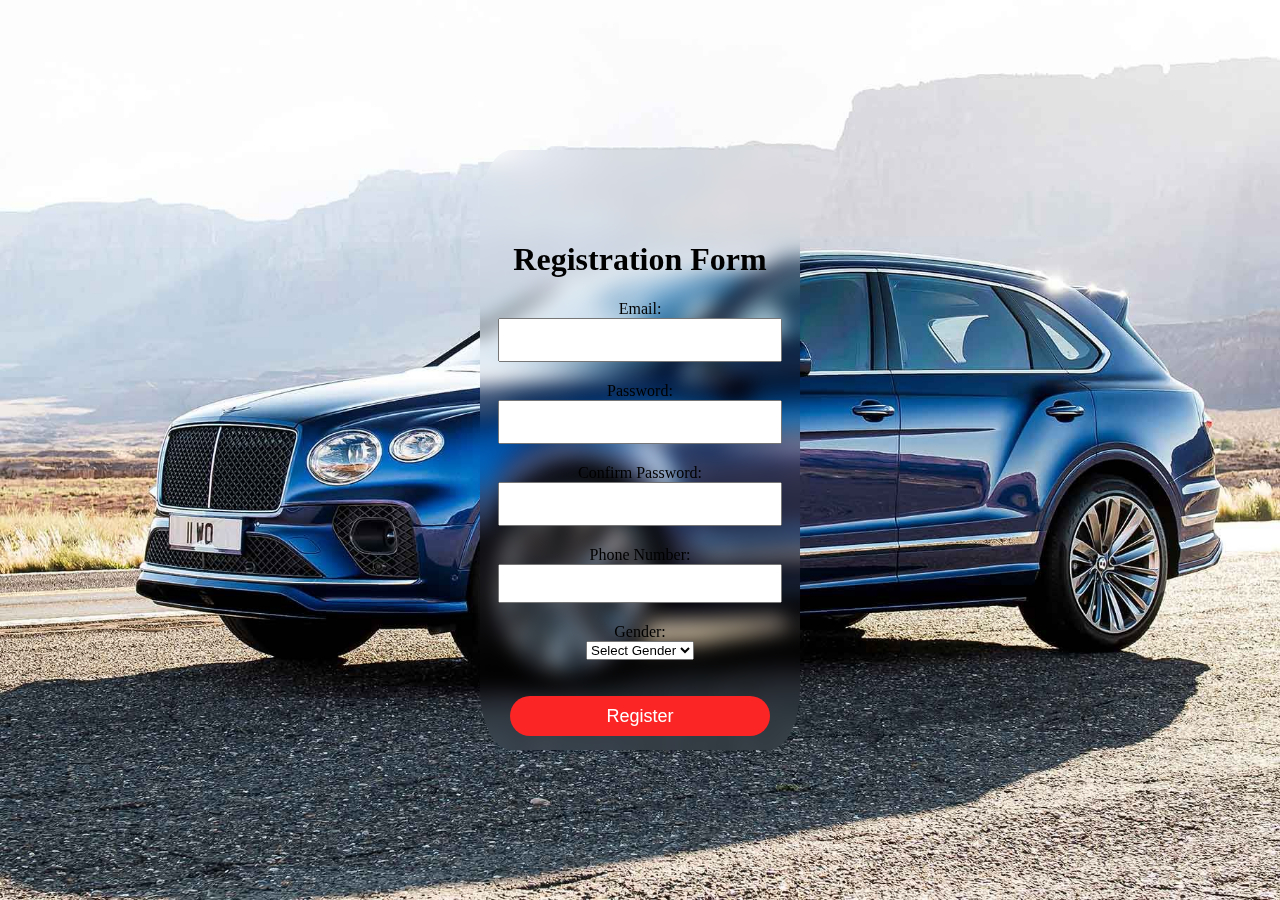
<file: WEBSITE/Registration.html>
<!DOCTYPE html>
<html>
<head>
    <!--<title>Registration Form</title>-->
    <style>
        /* Add some styling to the form */
        form {
            display: flex;
            flex-direction: column;
            align-items: center;
        }
        input[type="text"], input[type="password"], input[type="tel"] {
            margin-bottom: 10px;
            padding: 10px;
            width: 200px;
        }
        input[type="submit"] {
            padding: 10px 20px;
        }
         /* Set the height of the body */
         body {
            height: 100vh;
            margin: 0;
            background-image: url("c.jpg"); /* Set your desired background image here */
            background-size: cover;
        }
        .registration-box{
            width: 320px;
            height: 600px;
            backdrop-filter: blur(10px);
            color: rgb(0, 0, 0);
            top: 50%;
            left: 50%;
            position: absolute;
            transform: translate(-50%, -50%);
            box-sizing: border-box;
            padding: 70px 30px;
            border-radius: 10%;
        }
.registration-box input{
    width: 100%;
    margin-bottom: 20px;
}
.registration-box input[type="text"], input[type="password"]{
    height: 20px;
    color: black;
    font-size: 16px;
}
.registration-box input[type="submit"]{
         border: none;
         border: none;
         outline: none;
         height: 40px;
         background: #fb2525;
         color: #fff;
         font-size: 18px;
         border-radius: 20px;
}
.registration-box input[type="submit"]:hover{
    cursor: pointer;
    background: blue;
    color: #000;
}
        
    </style>
</head>
<body>
   
    <div class="registration-box">
        <h1 style="text-align: center;">Registration Form</h1>
    <form id="registration-form">
        <label for="email">Email:</label>
        <input type="text" id="email" name="email">
        <label for="password">Password:</label>
        <input type="password" id="password" name="password">
        <label for="confirm-password">Confirm Password:</label>
        <input type="password" id="confirm-password" name="confirm-password">
        <label for="phone-number">Phone Number:</label>
        <input type="tel" id="phone-number" name="phone-number">
        <label for="gender">Gender:</label>
        <select id="gender" name="gender">
            <option value="">Select Gender</option>
            <option value="male">Male</option>
            <option value="female">Female</option>
        </select><br><br>
        <input type="submit" value="Register">
    </form>
</div>

    <script>
        // Get references to the form elements
        var form = document.querySelector('#registration-form');
        var emailInput = document.querySelector('#email');
        var passwordInput = document.querySelector('#password');
        var confirmPasswordInput = document.querySelector('#confirm-password');
        var phoneNumberInput = document.querySelector('#phone-number');
        
        // Add an event listener to the form's submit event
        form.addEventListener('submit', function(event) {
            // Prevent the form from being submitted
            event.preventDefault();

            // Validate the entered information
            if (validateEmail(emailInput.value) && validatePassword(passwordInput.value) && validateConfirmPassword(passwordInput.value, confirmPasswordInput.value) && validatePhoneNumber(phoneNumberInput.value)) {
                // If all information is valid, submit the form
                alert('Registration successful!');
                form.submit();
            } else {
                // If any information is invalid, display an error message
                alert('Please enter valid information.');
            }
        });

         // Function to validate an email address
         function validateEmail(email) {
             // Use a regular expression to check if the email is in a valid format
             var re = /^[\w-\.]+@([\w-]+\.)+[\w-]{2,4}$/;
             return re.test(email);
         }

         // Function to validate a password
         function validatePassword(password) {
             // Check if the password is at least 8 characters long
             return password.length >= 8;
         }

         // Function to validate the confirm password
         function validateConfirmPassword(password, confirmPassword) {
             // Check if the confirm password matches the password
             return password === confirmPassword;
         }

         // Function to validate a phone number
         function validatePhoneNumber(phoneNumber) {
             // Use a regular expression to check if the phone number is in a valid format
             var re = /^\d{10}$/;
             return re.test(phoneNumber);
         }
    </script>
</body>
</html>
</file>
<file: WEBSITE/style.css>
/* ===== Google Font Import - Poppins ===== */
@import url('https://fonts.googleapis.com/css2?family=Poppins:wght@200;300;400;500;600&display=swap');
*{
    margin: 0;
    padding: 0;
    box-sizing: border-box;
    font-family: 'Poppins', sans-serif;
}
body{
    min-height: 100vh;
    display: flex;
    align-items: center;
    justify-content: center;
    background: #4070f4;
}
.container{
    position: relative;
    max-width: 900px;
    width: 100%;
    border-radius: 6px;
    padding: 30px;
    margin: 0 15px;
    background-color: #fff;
    box-shadow: 0 5px 10px rgba(0,0,0,0.1);
}
.container header{
    position: relative;
    font-size: 20px;
    font-weight: 600;
    color: #333;
}
.container header::before{
    content: "";
    position: absolute;
    left: 0;
    bottom: -2px;
    height: 3px;
    width: 27px;
    border-radius: 8px;
    background-color: #4070f4;
}
.container form{
    position: relative;
    margin-top: 16px;
    min-height: 490px;
    background-color: #fff;
    overflow: hidden;
}
.container form .form{
    position: absolute;
    background-color: #fff;
    transition: 0.3s ease;
}
.container form .form.second{
    opacity: 0;
    pointer-events: none;
    transform: translateX(100%);
}
form.secActive .form.second{
    opacity: 1;
    pointer-events: auto;
    transform: translateX(0);
}
form.secActive .form.first{
    opacity: 0;
    pointer-events: none;
    transform: translateX(-100%);
}
.container form .title{
    display: block;
    margin-bottom: 8px;
    font-size: 16px;
    font-weight: 500;
    margin: 6px 0;
    color: #333;
}
.container form .fields{
    display: flex;
    align-items: center;
    justify-content: space-between;
    flex-wrap: wrap;
}
form .fields .input-field{
    display: flex;
    width: calc(100% / 3 - 15px);
    flex-direction: column;
    margin: 4px 0;
}
.input-field label{
    font-size: 12px;
    font-weight: 500;
    color: #2e2e2e;
}
.input-field input, select{
    outline: none;
    font-size: 14px;
    font-weight: 400;
    color: #333;
    border-radius: 5px;
    border: 1px solid #aaa;
    padding: 0 15px;
    height: 42px;
    margin: 8px 0;
}
.input-field input :focus,
.input-field select:focus{
    box-shadow: 0 3px 6px rgba(0,0,0,0.13);
}
.input-field select,
.input-field input[type="date"]{
    color: #707070;
}
.input-field input[type="date"]:valid{
    color: #333;
}
.container form button, .backBtn{
    display: flex;
    align-items: center;
    justify-content: center;
    height: 45px;
    max-width: 200px;
    width: 100%;
    border: none;
    outline: none;
    color: #fff;
    border-radius: 5px;
    margin: 25px 0;
    background-color: #4070f4;
    transition: all 0.3s linear;
    cursor: pointer;
}
.container form .btnText{
    font-size: 14px;
    font-weight: 400;
}
form button:hover{
    background-color: #265df2;
}
form button i,
form .backBtn i{
    margin: 0 6px;
}
form .backBtn i{
    transform: rotate(180deg);
}
form .buttons{
    display: flex;
    align-items: center;
}
form .buttons button , .backBtn{
    margin-right: 14px;
}

@media (max-width: 750px) {
    .container form{
        overflow-y: scroll;
    }
    .container form::-webkit-scrollbar{
       display: none;
    }
    form .fields .input-field{
        width: calc(100% / 2 - 15px);
    }
}

@media (max-width: 550px) {
    form .fields .input-field{
        width: 100%;
    }
}
</file>
<file: style.css>
/* ===== Google Font Import - Poppins ===== */
@import url('https://fonts.googleapis.com/css2?family=Poppins:wght@200;300;400;500;600&display=swap');
*{
    margin: 0;
    padding: 0;
    box-sizing: border-box;
    font-family: 'Poppins', sans-serif;
}
body{
    min-height: 100vh;
    display: flex;
    align-items: center;
    justify-content: center;
    background: #4070f4;
}
.container{
    position: relative;
    max-width: 900px;
    width: 100%;
    border-radius: 6px;
    padding: 30px;
    margin: 0 15px;
    background-color: #fff;
    box-shadow: 0 5px 10px rgba(0,0,0,0.1);
}
.container header{
    position: relative;
    font-size: 20px;
    font-weight: 600;
    color: #333;
}
.container header::before{
    content: "";
    position: absolute;
    left: 0;
    bottom: -2px;
    height: 3px;
    width: 27px;
    border-radius: 8px;
    background-color: #4070f4;
}
.container form{
    position: relative;
    margin-top: 16px;
    min-height: 490px;
    background-color: #fff;
    overflow: hidden;
}
.container form .form{
    position: absolute;
    background-color: #fff;
    transition: 0.3s ease;
}
.container form .form.second{
    opacity: 0;
    pointer-events: none;
    transform: translateX(100%);
}
form.secActive .form.second{
    opacity: 1;
    pointer-events: auto;
    transform: translateX(0);
}
form.secActive .form.first{
    opacity: 0;
    pointer-events: none;
    transform: translateX(-100%);
}
.container form .title{
    display: block;
    margin-bottom: 8px;
    font-size: 16px;
    font-weight: 500;
    margin: 6px 0;
    color: #333;
}
.container form .fields{
    display: flex;
    align-items: center;
    justify-content: space-between;
    flex-wrap: wrap;
}
form .fields .input-field{
    display: flex;
    width: calc(100% / 3 - 15px);
    flex-direction: column;
    margin: 4px 0;
}
.input-field label{
    font-size: 12px;
    font-weight: 500;
    color: #2e2e2e;
}
.input-field input, select{
    outline: none;
    font-size: 14px;
    font-weight: 400;
    color: #333;
    border-radius: 5px;
    border: 1px solid #aaa;
    padding: 0 15px;
    height: 42px;
    margin: 8px 0;
}
.input-field input :focus,
.input-field select:focus{
    box-shadow: 0 3px 6px rgba(0,0,0,0.13);
}
.input-field select,
.input-field input[type="date"]{
    color: #707070;
}
.input-field input[type="date"]:valid{
    color: #333;
}
.container form button, .backBtn{
    display: flex;
    align-items: center;
    justify-content: center;
    height: 45px;
    max-width: 200px;
    width: 100%;
    border: none;
    outline: none;
    color: #fff;
    border-radius: 5px;
    margin: 25px 0;
    background-color: #4070f4;
    transition: all 0.3s linear;
    cursor: pointer;
}
.container form .btnText{
    font-size: 14px;
    font-weight: 400;
}
form button:hover{
    background-color: #265df2;
}
form button i,
form .backBtn i{
    margin: 0 6px;
}
form .backBtn i{
    transform: rotate(180deg);
}
form .buttons{
    display: flex;
    align-items: center;
}
form .buttons button , .backBtn{
    margin-right: 14px;
}

@media (max-width: 750px) {
    .container form{
        overflow-y: scroll;
    }
    .container form::-webkit-scrollbar{
       display: none;
    }
    form .fields .input-field{
        width: calc(100% / 2 - 15px);
    }
}

@media (max-width: 550px) {
    form .fields .input-field{
        width: 100%;
    }
}
</file>
<file: style1.css>
/* Import Google font - Poppins */
@import url("https://fonts.googleapis.com/css2?family=Poppins:wght@200;300;400;500;600;700&display=swap");
* {
  margin: 0;
  padding: 0;
  box-sizing: border-box;
  font-family: "Poppins", sans-serif;
}
body {
  min-height: 100vh;
  display: flex;
  align-items: center;
  justify-content: center;
  padding: 20px;
  /* background: rgb(130, 106, 251); */
  background-image: url("c.jpg");
}
.container {
  position: relative;
  max-width: 700px;
  width: 100%;
  background: #fff;
  padding: 25px;
  border-radius: 8px;
  box-shadow: 0 0 15px rgba(0, 0, 0, 0.1);
  z-index: 5;

}
.container header {
  font-size: 1.5rem;
  color: #333;
  font-weight: 500;
  text-align: center;
  z-index: 5;

}
.container .form {
  margin-top: 30px;
  z-index: 5;

}
.form .input-box {
  width: 100%;
  margin-top: 20px;
  z-index: 5;

  

}
.input-box label {
  color: #333;
  z-index: 5;

}
.form :where(.input-box input, .select-box) {
  position: relative;
  height: 50px;
  width: 100%;
  outline: none;
  font-size: 1rem;
  color: #707070;
  margin-top: 8px;
  border: 1px solid #ddd;
  border-radius: 6px;
  padding: 0 15px;
  z-index: 5;

}
.input-box input:focus {
  box-shadow: 0 1px 0 rgba(0, 0, 0, 0.1);
  z-index: 5;

}
.form .column {
  display: flex;
  column-gap: 15px;
  z-index: 5;

}
.form .gender-box {
  margin-top: 20px;
  z-index: 5;

}
.gender-box h3 {
  color: #333;
  font-size: 1rem;
  font-weight: 400;
  margin-bottom: 8px;
  z-index: 5;

}
.form :where(.gender-option, .gender) {
  display: flex;
  align-items: center;
  column-gap: 50px;
  flex-wrap: wrap;
  z-index: 5;

}
.form .gender {
  column-gap: 5px;
  z-index: 5;

}
.gender input {
  accent-color: rgb(130, 106, 251);
  z-index: 5;

}
.form :where(.gender input, .gender label) {
  cursor: pointer;
  z-index: 5;

}
.gender label {
  color: #707070;
  z-index: 5;

}
.address :where(input, .select-box) {
  margin-top: 15px;
  z-index: 5;

}
.select-box select {
  height: 100%;
  width: 100%;
  outline: none;
  border: none;
  color: #707070;
  font-size: 1rem;
}
.form button {
  height: 55px;
  width: 100%;
  color: #fff;
  font-size: 1rem;
  font-weight: 400;
  margin-top: 30px;
  border: none;
  cursor: pointer;
  transition: all 0.2s ease;
  background: rgb(130, 106, 251);
}
.form button:hover {
  background: rgb(88, 56, 250);
}
/*Responsive*/
@media screen and (max-width: 500px) {
  .form .column {
    flex-wrap: wrap;
  }
  .form :where(.gender-option, .gender) {
    row-gap: 15px;
  }
}
</file>
<file: WEBSITE/style1.css>
/* Import Google font - Poppins */
@import url("https://fonts.googleapis.com/css2?family=Poppins:wght@200;300;400;500;600;700&display=swap");
* {
  margin: 0;
  padding: 0;
  box-sizing: border-box;
  font-family: "Poppins", sans-serif;
}
body {
  min-height: 100vh;
  display: flex;
  align-items: center;
  justify-content: center;
  padding: 20px;
  /* background: rgb(130, 106, 251); */
  background-image: url("c.jpg");
}
.container {
  position: relative;
  max-width: 700px;
  width: 100%;
  background: #fff;
  padding: 25px;
  border-radius: 8px;
  box-shadow: 0 0 15px rgba(0, 0, 0, 0.1);
  z-index: 5;

}
.container header {
  font-size: 1.5rem;
  color: #333;
  font-weight: 500;
  text-align: center;
  z-index: 5;

}
.container .form {
  margin-top: 30px;
  z-index: 5;

}
.form .input-box {
  width: 100%;
  margin-top: 20px;
  z-index: 5;

  

}
.input-box label {
  color: #333;
  z-index: 5;

}
.form :where(.input-box input, .select-box) {
  position: relative;
  height: 50px;
  width: 100%;
  outline: none;
  font-size: 1rem;
  color: #707070;
  margin-top: 8px;
  border: 1px solid #ddd;
  border-radius: 6px;
  padding: 0 15px;
  z-index: 5;

}
.input-box input:focus {
  box-shadow: 0 1px 0 rgba(0, 0, 0, 0.1);
  z-index: 5;

}
.form .column {
  display: flex;
  column-gap: 15px;
  z-index: 5;

}
.form .gender-box {
  margin-top: 20px;
  z-index: 5;

}
.gender-box h3 {
  color: #333;
  font-size: 1rem;
  font-weight: 400;
  margin-bottom: 8px;
  z-index: 5;

}
.form :where(.gender-option, .gender) {
  display: flex;
  align-items: center;
  column-gap: 50px;
  flex-wrap: wrap;
  z-index: 5;

}
.form .gender {
  column-gap: 5px;
  z-index: 5;

}
.gender input {
  accent-color: rgb(130, 106, 251);
  z-index: 5;

}
.form :where(.gender input, .gender label) {
  cursor: pointer;
  z-index: 5;

}
.gender label {
  color: #707070;
  z-index: 5;

}
.address :where(input, .select-box) {
  margin-top: 15px;
  z-index: 5;

}
.select-box select {
  height: 100%;
  width: 100%;
  outline: none;
  border: none;
  color: #707070;
  font-size: 1rem;
}
.form button {
  height: 55px;
  width: 100%;
  color: #fff;
  font-size: 1rem;
  font-weight: 400;
  margin-top: 30px;
  border: none;
  cursor: pointer;
  transition: all 0.2s ease;
  background: rgb(130, 106, 251);
}
.form button:hover {
  background: rgb(88, 56, 250);
}
/*Responsive*/
@media screen and (max-width: 500px) {
  .form .column {
    flex-wrap: wrap;
  }
  .form :where(.gender-option, .gender) {
    row-gap: 15px;
  }
}
</file>
